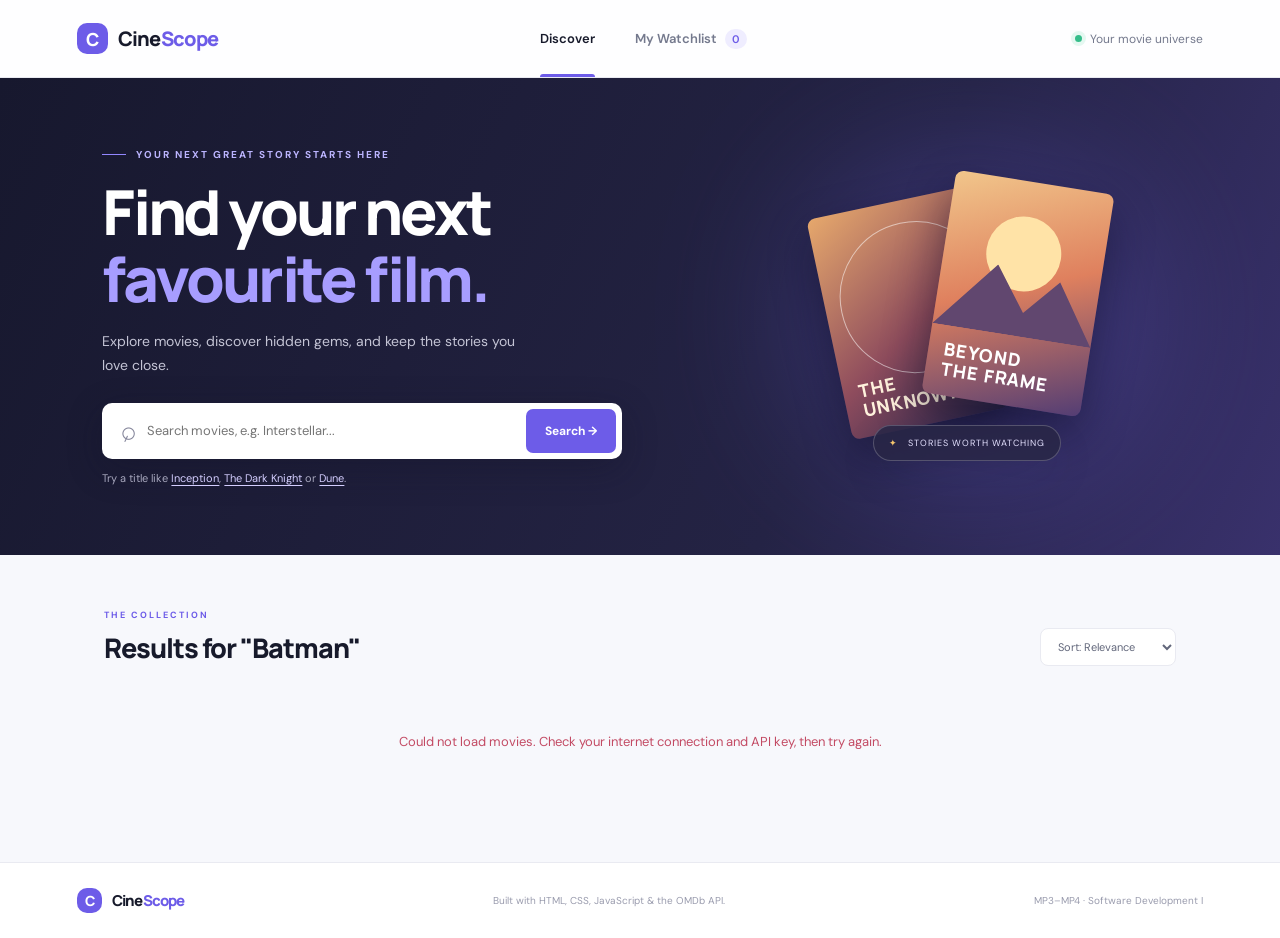
<file: Mini_Project_3_&_4/index.html>
<!DOCTYPE html>
<html lang="en">
<head>
  <meta charset="UTF-8">
  <meta name="viewport" content="width=device-width, initial-scale=1.0">
  <meta name="description" content="Discover movies, explore details, and save your favourites.">
  <title>CineScope | Movie Explorer</title>
  <link rel="preconnect" href="https://fonts.googleapis.com">
  <link rel="preconnect" href="https://fonts.gstatic.com" crossorigin>
  <link href="https://fonts.googleapis.com/css2?family=DM+Sans:wght@400;500;600;700&family=Manrope:wght@400;500;600;700;800&display=swap" rel="stylesheet">
  <link rel="stylesheet" href="style.css">
  <script src="script.js" defer></script>
</head>
<body>
  <header class="site-header">
    <a class="brand" href="#" aria-label="CineScope home"><span class="brand-mark">C</span><span>Cine<span class="brand-accent">Scope</span></span></a>
    <nav class="top-nav" aria-label="Main navigation">
      <a class="nav-link active" href="#discover">Discover</a>
      <button class="nav-link" id="favoritesNav" type="button">My Watchlist <span id="watchlistCount" class="count-badge">0</span></button>
    </nav>
    <div class="header-note"><span class="status-dot"></span> Your movie universe</div>
  </header>

  <main>
    <section class="hero" id="discover">
      <div class="hero-content">
        <p class="eyebrow"><span class="eyebrow-line"></span> YOUR NEXT GREAT STORY STARTS HERE</p>
        <h1>Find your next<br><span>favourite film.</span></h1>
        <p class="hero-copy">Explore movies, discover hidden gems, and keep the stories you love close.</p>
        <form id="searchForm" class="search-form">
          <span class="search-icon" aria-hidden="true">⌕</span>
          <input id="searchInput" type="search" placeholder="Search movies, e.g. Interstellar..." autocomplete="off" aria-label="Search movies">
          <button type="submit">Search <span aria-hidden="true">→</span></button>
        </form>
        <p class="search-hint">Try a title like <button class="suggestion" type="button" data-query="Inception">Inception</button>, <button class="suggestion" type="button" data-query="The Dark Knight">The Dark Knight</button> or <button class="suggestion" type="button" data-query="Dune">Dune</button>.</p>
      </div>
      <div class="hero-art" aria-hidden="true">
        <div class="art-glow"></div>
        <div class="poster poster-back"><div class="poster-shape"></div><span>THE<br>UNKNOWN</span></div>
        <div class="poster poster-front"><div class="poster-sun"></div><div class="poster-mountain"></div><span>BEYOND<br>THE FRAME</span></div>
        <div class="floating-tag"><span class="tag-star">✦</span> STORIES WORTH WATCHING</div>
      </div>
    </section>

    <section class="content-section">
      <div class="section-heading">
        <div><p class="eyebrow dark-eyebrow">THE COLLECTION</p><h2 id="resultsTitle">Popular discoveries</h2></div>
        <div class="result-tools">
          <label class="sr-only" for="sortSelect">Sort movies</label>
          <select id="sortSelect">
            <option value="default">Sort: Relevance</option>
            <option value="year">Year: Newest first</option>
            <option value="title">Title: A to Z</option>
          </select>
        </div>
      </div>

      <div id="statusMessage" class="status-message" role="status" aria-live="polite">
        <span class="loader"></span><span>Loading movies...</span>
      </div>
      <div id="movieGrid" class="movie-grid" aria-live="polite"></div>
      <div id="emptyState" class="empty-state hidden">
        <div class="empty-icon">⌕</div><h3>No movies found</h3><p>Try another title or check your spelling.</p>
      </div>
    </section>

    <section class="watchlist-section hidden" id="watchlistSection">
      <div class="section-heading"><div><p class="eyebrow dark-eyebrow">SAVED FOR LATER</p><h2>My watchlist</h2></div><button id="backToDiscover" class="text-button" type="button">← Back to Discover</button></div>
      <div id="watchlistGrid" class="movie-grid"></div>
      <div id="watchlistEmpty" class="empty-state"><div class="empty-icon">♡</div><h3>Your watchlist is empty</h3><p>Save movies with the heart button and they will appear here.</p></div>
    </section>
  </main>

  <div id="movieModal" class="modal hidden" role="dialog" aria-modal="true" aria-labelledby="modalTitle">
    <div class="modal-backdrop" data-close="true"></div>
    <article class="modal-card">
      <button id="closeModal" class="modal-close" type="button" aria-label="Close movie details">×</button>
      <div id="modalContent"></div>
    </article>
  </div>

  <footer><a class="brand footer-brand" href="#"><span class="brand-mark">C</span><span>Cine<span class="brand-accent">Scope</span></span></a><p>Built with HTML, CSS, JavaScript & the OMDb API.</p><span>MP3–MP4 · Software Development I</span></footer>
</body>
</html>
</file>
<file: Mini_Project_3_&_4/style.css>
:root {
  --bg: #f7f8fc; --surface: #fff; --ink: #171a2b; --muted: #74798d;
  --purple: #6d5ce8; --purple-dark: #5545ce; --line: #e9eaf1;
  --shadow: 0 16px 45px rgba(31, 35, 66, .08);
}
* { box-sizing: border-box; }
html { scroll-behavior: smooth; }
body { margin: 0; background: var(--bg); color: var(--ink); font-family: "DM Sans", sans-serif; }
button, input, select { font: inherit; }
button { cursor: pointer; }
.site-header { height: 78px; padding: 0 max(6vw, calc((100vw - 1240px)/2)); display:flex; align-items:center; justify-content:space-between; background:rgba(255,255,255,.9); border-bottom:1px solid var(--line); position:relative; z-index:2; }
.brand { display:flex; align-items:center; gap:10px; color:var(--ink); text-decoration:none; font:800 20px Manrope,sans-serif; letter-spacing:-.8px; }
.brand-mark { width:31px; height:31px; border-radius:10px; display:grid; place-items:center; color:white; background:var(--purple); font-size:18px; }
.brand-accent { color:var(--purple); }
.top-nav { display:flex; align-items:center; gap:34px; height:100%; }
.nav-link { height:100%; display:flex; align-items:center; gap:8px; color:var(--muted); background:none; border:0; text-decoration:none; font-weight:600; font-size:13px; position:relative; }
.nav-link.active { color:var(--ink); }
.nav-link.active:after { content:""; position:absolute; height:3px; border-radius:4px 4px 0 0; background:var(--purple); bottom:0; left:0; right:0; }
.count-badge { background:#efedff; color:var(--purple); padding:3px 7px; border-radius:20px; font-size:11px; }
.header-note { color:var(--muted); font-size:12px; display:flex; align-items:center; gap:8px; }
.status-dot { width:7px; height:7px; background:#36bd8a; border-radius:50%; box-shadow:0 0 0 4px #e5f8f1; }
.hero { min-height:440px; padding:70px max(8vw, calc((100vw - 1120px)/2)); display:flex; align-items:center; justify-content:space-between; overflow:hidden; background:linear-gradient(115deg,#17182e 0%,#242344 65%,#39316c 100%); color:white; }
.hero-content { width:min(560px,60%); position:relative; z-index:1; }
.eyebrow { font-size:10px; letter-spacing:2px; font-weight:700; color:#bcb5ff; display:flex; align-items:center; gap:10px; margin:0 0 18px; }
.eyebrow-line { width:24px; height:1px; background:#9387ff; }
h1,h2,h3,p { margin-top:0; }
h1 { font:800 clamp(42px,5vw,62px)/1.08 Manrope,sans-serif; letter-spacing:-2.8px; margin-bottom:17px; }
h1 span { color:#a79dff; }
.hero-copy { color:#c4c4d5; font-size:14px; line-height:1.7; max-width:420px; margin-bottom:25px; }
.search-form { display:flex; align-items:center; height:56px; max-width:520px; background:white; border-radius:10px; padding:5px 6px 5px 17px; box-shadow:0 10px 35px #11112655; }
.search-icon { color:#85869b; font-size:27px; margin-right:10px; transform:rotate(-20deg); }
.search-form input { flex:1; min-width:0; border:0; outline:0; color:var(--ink); font-size:13px; }
.search-form button { height:44px; padding:0 19px; border:0; border-radius:7px; background:var(--purple); color:white; font-size:12px; font-weight:700; }
.search-form button:hover { background:var(--purple-dark); }
.search-hint { margin:12px 0 0; font-size:11px; color:#a7a7bd; }
.suggestion { padding:0; color:#d4ceff; background:none; border:0; text-decoration:underline; text-underline-offset:3px; font-size:11px; }
.hero-art { width:360px; height:300px; position:relative; margin-right:25px; }
.art-glow { position:absolute; width:300px; height:270px; border-radius:50%; background:#7061e7; filter:blur(90px); opacity:.45; top:15px; left:30px; }
.poster { position:absolute; width:160px; height:225px; border-radius:8px; overflow:hidden; box-shadow:0 20px 45px #08081977; display:flex; align-items:flex-end; padding:16px; font:800 18px/1.1 Manrope; letter-spacing:1px; }
.poster-back { background:linear-gradient(145deg,#e6a86c,#8e4c5d 55%,#28264f); transform:rotate(-12deg); top:35px; left:35px; color:#fff2dd; }
.poster-back:before { content:""; position:absolute; width:150px; height:150px; border:1px solid #fff8; border-radius:50%; top:22px; left:15px; }
.poster-front { background:linear-gradient(160deg,#f1c68b,#df805e 48%,#533d74); transform:rotate(9deg); top:15px; left:145px; color:white; }
.poster-sun { position:absolute; width:75px; height:75px; border-radius:50%; background:#ffe3a7; top:35px; left:42px; }
.poster-mountain { position:absolute; bottom:70px; left:0; width:100%; height:80px; background:#61476f; clip-path:polygon(0 100%,35% 15%,55% 70%,75% 25%,100% 100%); }
.poster-front span,.poster-back span { position:relative; z-index:1; }
.floating-tag { position:absolute; bottom:5px; left:80px; padding:11px 15px; border:1px solid #ffffff35; border-radius:30px; background:#292747dd; color:#e4e1ff; font-size:9px; letter-spacing:1px; box-shadow:var(--shadow); }
.tag-star { color:#f6c66d; margin-right:7px; }
.content-section,.watchlist-section { max-width:1120px; margin:0 auto; padding:54px 24px 70px; }
.section-heading { display:flex; align-items:flex-end; justify-content:space-between; gap:20px; margin-bottom:26px; }
.dark-eyebrow { color:var(--purple); margin-bottom:8px; font-size:9px; }
h2 { font:800 27px Manrope,sans-serif; letter-spacing:-1px; margin:0; }
.result-tools select { border:1px solid var(--line); border-radius:8px; padding:10px 13px; color:#62677b; background:white; font-size:11px; outline:none; }
.movie-grid { display:grid; grid-template-columns:repeat(5,minmax(0,1fr)); gap:24px 18px; }
.movie-card { min-width:0; }
.poster-wrap { aspect-ratio:2/3; position:relative; overflow:hidden; border-radius:10px; background:#e8e8f0; box-shadow:0 7px 18px #20213b0d; cursor:pointer; }
.poster-wrap img { width:100%; height:100%; object-fit:cover; display:block; transition:transform .35s; }
.movie-card:hover .poster-wrap img { transform:scale(1.045); }
.poster-placeholder { width:100%; height:100%; display:grid; place-items:center; color:#aaa9c0; font-size:40px; background:linear-gradient(145deg,#e9e8f6,#d8d8e8); }
.heart-button { position:absolute; right:9px; top:9px; width:32px; height:32px; border:0; border-radius:50%; color:#55566a; background:#ffffffed; font-size:18px; box-shadow:0 3px 12px #0002; }
.heart-button.saved { color:#e65379; }
.movie-meta { display:flex; justify-content:space-between; gap:8px; color:var(--muted); font-size:10px; margin:11px 0 5px; }
.rating { color:#b27a22; font-weight:700; white-space:nowrap; }
.movie-title { font:700 13px/1.4 Manrope,sans-serif; margin:0; white-space:nowrap; overflow:hidden; text-overflow:ellipsis; cursor:pointer; }
.movie-type { color:#999bad; font-size:10px; margin-top:5px; }
.status-message { min-height:100px; display:flex; justify-content:center; align-items:center; gap:12px; color:var(--muted); font-size:13px; }
.status-message.error { color:#c34b64; }
.loader { width:17px; height:17px; border:2px solid #e2dfff; border-top-color:var(--purple); border-radius:50%; animation:spin .8s linear infinite; }
@keyframes spin { to { transform:rotate(360deg); } }
.hidden { display:none !important; }
.empty-state { text-align:center; padding:55px 15px; color:var(--muted); }
.empty-icon { margin:0 auto 13px; width:52px; height:52px; display:grid; place-items:center; border-radius:16px; background:#efedff; color:var(--purple); font-size:27px; }
.empty-state h3 { color:var(--ink); font:700 17px Manrope; margin-bottom:7px; }
.empty-state p { font-size:12px; margin:0; }
.watchlist-section { padding-top:15px; }
.text-button { border:0; background:none; color:var(--purple); font-size:12px; font-weight:700; }
.modal { position:fixed; inset:0; z-index:10; display:grid; place-items:center; padding:20px; }
.modal-backdrop { position:absolute; inset:0; background:#111222b8; backdrop-filter:blur(5px); }
.modal-card { position:relative; z-index:1; width:min(680px,100%); max-height:90vh; overflow:auto; background:white; border-radius:16px; padding:28px; box-shadow:0 25px 80px #0004; }
.modal-close { position:absolute; right:15px; top:12px; z-index:2; width:34px; height:34px; border:0; border-radius:50%; background:#f0eff7; color:#56566b; font-size:23px; }
.modal-layout { display:grid; grid-template-columns:190px 1fr; gap:26px; padding-top:10px; }
.modal-poster { width:100%; border-radius:9px; background:#eee; }
.modal-copy h2 { font-size:25px; padding-right:22px; margin:4px 0 8px; }
.modal-sub { color:var(--muted); font-size:11px; margin-bottom:16px; }
.modal-copy p { color:#686d80; font-size:12px; line-height:1.8; }
.detail-row { display:flex; gap:8px; flex-wrap:wrap; margin:12px 0 18px; }
.detail-chip { padding:6px 9px; border-radius:20px; background:#f1efff; color:#6254d1; font-size:10px; }
.primary-small { border:0; border-radius:7px; padding:10px 14px; background:var(--purple); color:white; font-size:11px; font-weight:700; }
footer { padding:25px max(6vw, calc((100vw - 1240px)/2)); border-top:1px solid var(--line); background:white; display:flex; align-items:center; justify-content:space-between; gap:15px; color:#999bad; font-size:10px; }
.footer-brand { font-size:15px; }
.footer-brand .brand-mark { width:25px; height:25px; font-size:14px; }
footer p { margin:0; }
.sr-only { position:absolute; width:1px; height:1px; padding:0; margin:-1px; overflow:hidden; clip:rect(0,0,0,0); white-space:nowrap; border:0; }
@media(max-width:900px) { .movie-grid { grid-template-columns:repeat(4,minmax(0,1fr)); } .hero { padding-left:6vw; padding-right:6vw; } .hero-art { transform:scale(.85); transform-origin:right center; margin-right:-15px; } }
@media(max-width:650px) { .site-header { height:65px; padding:0 20px; } .header-note { display:none; } .top-nav { gap:18px; } .nav-link { font-size:11px; } .hero { min-height:390px; padding:55px 23px; } .hero-content { width:100%; } .hero-art { display:none; } h1 { font-size:46px; } .content-section,.watchlist-section { padding:40px 20px 55px; } .movie-grid { grid-template-columns:repeat(2,minmax(0,1fr)); gap:22px 14px; } .section-heading { align-items:flex-start; flex-direction:column; } .result-tools { align-self:flex-end; margin-top:-5px; } footer { flex-wrap:wrap; padding:22px; } footer p { order:3; width:100%; } .modal-card { padding:20px; } .modal-layout { grid-template-columns:110px 1fr; gap:15px; } .modal-copy h2 { font-size:19px; } }
@media(min-width:651px) and (max-width:780px) { .movie-grid { grid-template-columns:repeat(3,minmax(0,1fr)); } }
</file>
